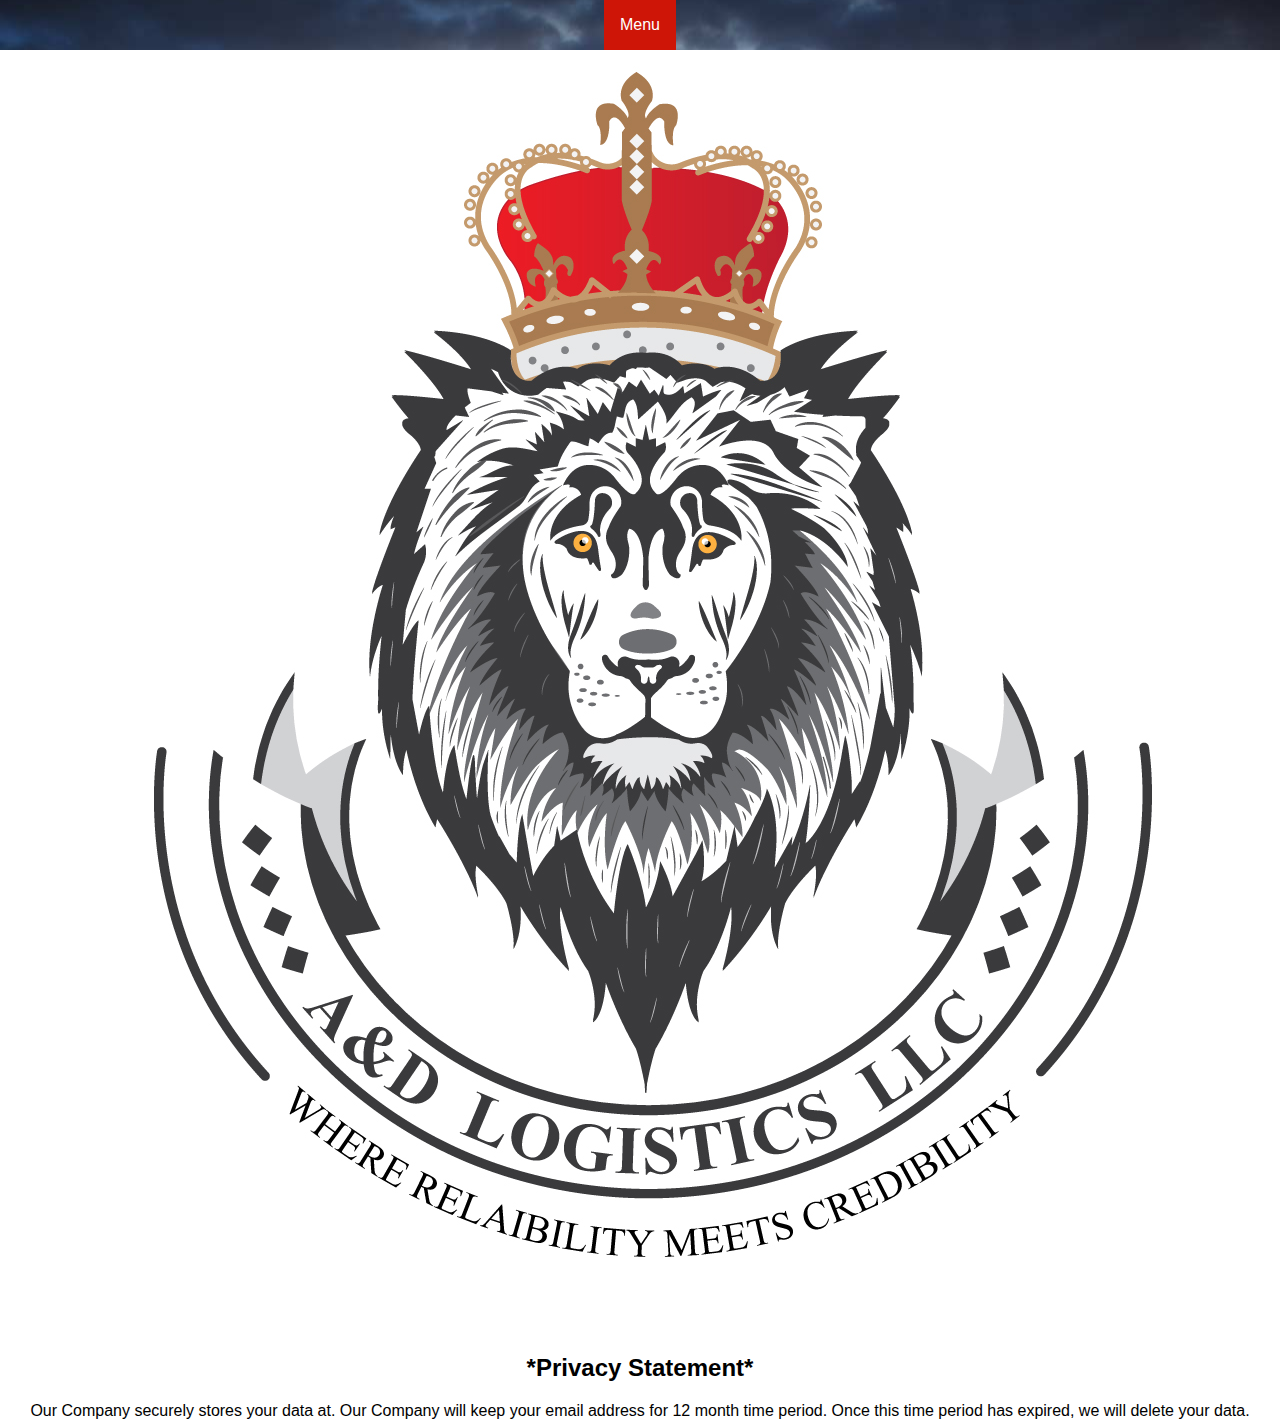
<file: index.html>
<!DOCTYPE html>
<html lang="en">
<head>
    <link rel="stylesheet" href="styles.css">
    <div class="background">
        
<body>
    <title>A & D Logistics</title>
    <style>

       .dropbtn {
          background-color: #ce1507;
          color: white;
          padding: 16px;
          font-size: 16px;
          border: none;
          cursor: pointer;
        }
        
        .dropdown {
          position: relative;
          display: inline-block;
        }
        
        .dropdown-content {
            display:none;
          position: absolute;
          background-color: #f9f9f9;
          min-width: 160px;
          box-shadow: 0px 8px 16px 0px rgba(0,0,0,0.2);
          z-index: 1;
        }
        
        .dropdown-content a {
          color: rgb(198, 23, 23);
          padding: 12px 16px;
          text-decoration: none;
          display: block;
        }
        
        .dropdown-content a:hover {background-color: #0a0a0a}
        
        .dropdown:hover .dropdown-content {
          display: block;
        }
        
        .dropdown:hover .dropbtn {
          background-color: #070707;
        }
        </style>
        </head>
        <body>
        <div class="dropdown">
          <button class="dropbtn">Menu</button>
          <div class="dropdown-content">
            <a href="./Forms/background.jpg">Request Service</a>
       
            <a href= "./landing/index.html">About Us</a> 
          </div>
        </div> 
        <body style="text-align:center; margin: 0px;">
            <div class="mycenter" id="">
               <img src="Logo.JPG" class="img" id="img" />
               <h2>*Privacy Statement*</h2>
               <footer>Our Company securely stores your data at. Our Company will keep your email address for 12 month time period. Once this time period has expired, we will delete your data.</footer>
               
            
            </body>
</file>
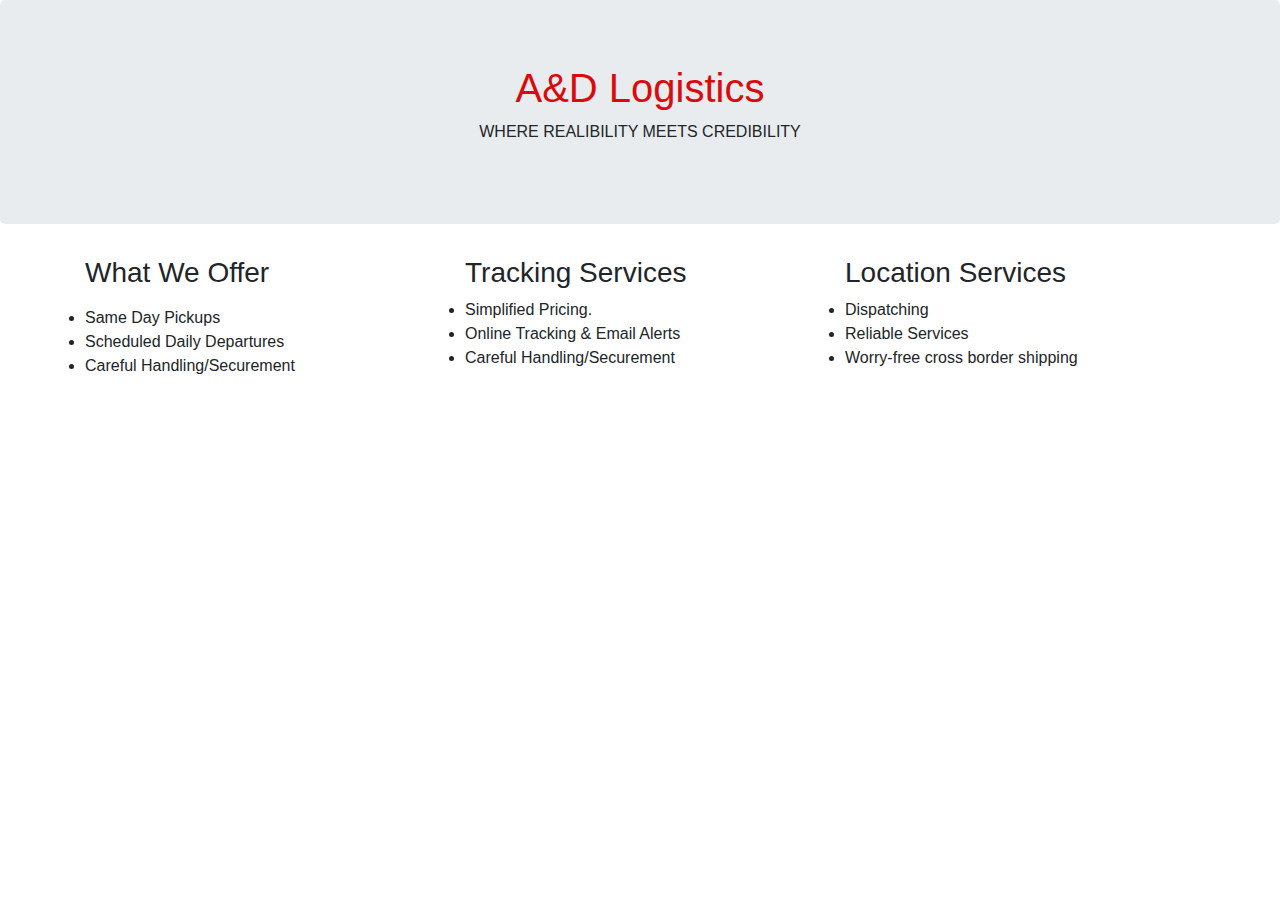
<file: landing/index.html>
<!DOCTYPE html>
<html lang="en">
<head>
  <title>Bootstrap Example</title>
  <meta charset="utf-8">
  <meta name="viewport" content="width=device-width, initial-scale=1">
  <link rel="stylesheet" href="https://cdn.jsdelivr.net/npm/bootstrap@4.6.2/dist/css/bootstrap.min.css">
  <script src="https://cdn.jsdelivr.net/npm/jquery@3.7.1/dist/jquery.slim.min.js"></script>
  <script src="https://cdn.jsdelivr.net/npm/popper.js@1.16.1/dist/umd/popper.min.js"></script>
  <script src="https://cdn.jsdelivr.net/npm/bootstrap@4.6.2/dist/js/bootstrap.bundle.min.js"></script>
</head>
<body>

<div class="jumbotron text-center">
   <h1 style="color:rgb(219, 11, 11);">A&D Logistics</h1>
  <p>WHERE REALIBILITY MEETS CREDIBILITY</p> 
</div>

<div class="container">
  <div class="row">
    <div class="col-sm-4">
      <h3>What We Offer</h3>
    <p></p>
     <li>Same Day Pickups</li>
        <li> Scheduled Daily Departures</li>
         <li>Careful Handling/Securement</li>
       

    </div>
    <div class="col-sm-4">
      <h3>Tracking Services</h3>
      <li>Simplified Pricing.</li>
         <li>Online Tracking & Email Alerts</li>
         <li>Careful Handling/Securement</li>
</div>
         <div class="col-sm-4">
            <h3>Location Services</h3>
            <li>Dispatching</li>
               <li>Reliable Services</li>
               <li> Worry-free cross border shipping</p></li>
              
        </div>
        </div>
</div>

</body>
</html>
</file>
<file: styles.css>
body {
    margin: 0px;
padding: 0px;
font-family: sans-serif
}
.background
{
    width: 100%;
    height: 100vh;
    background-image:url(background.jpg);
    background-size: cover;
    background-position: center;
    background-attachment: fixed;
    background-repeat: no-repeat;
    

}
</file>
